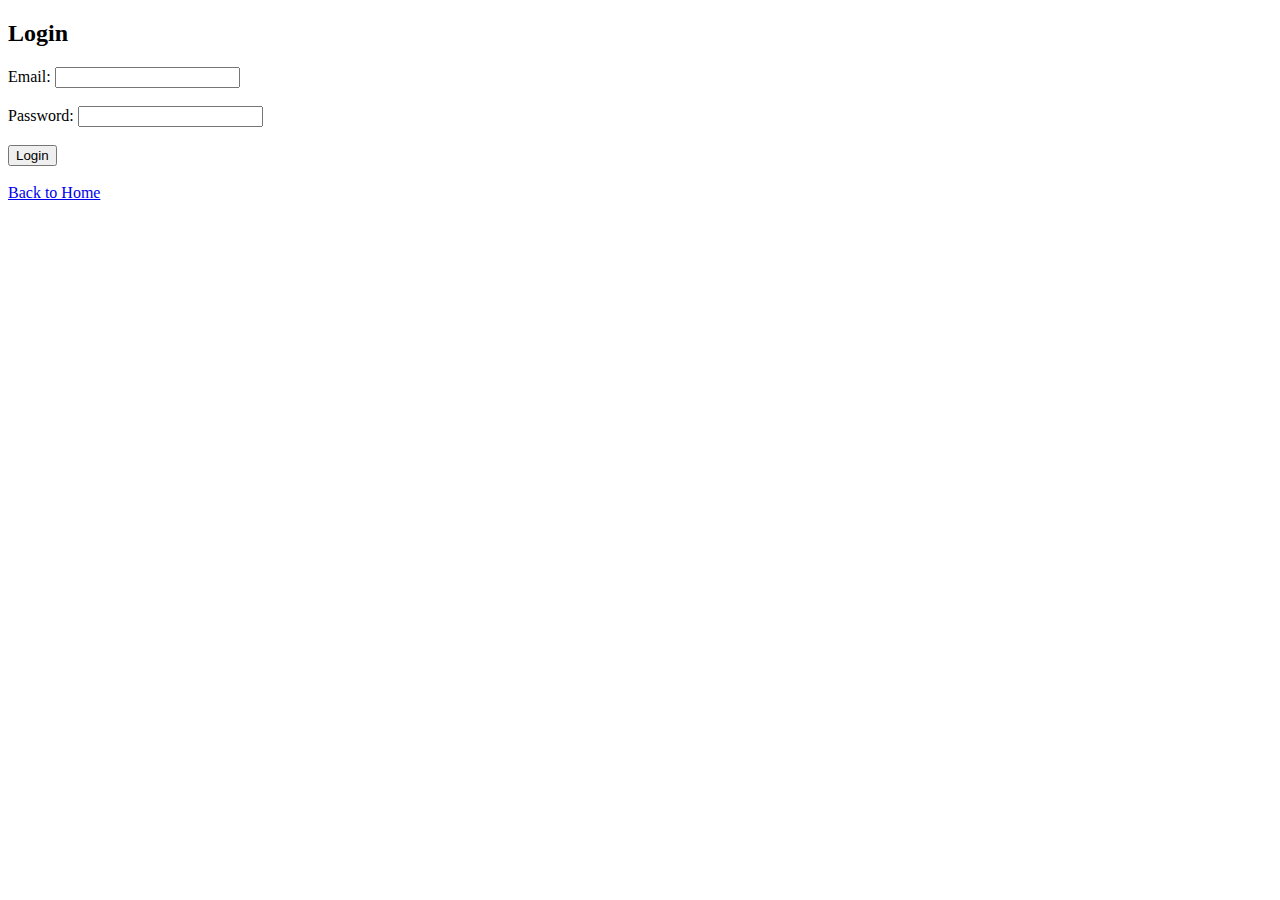
<file: login.html>
<!DOCTYPE html>
<html>
<head>
  <title>Login</title>
</head>
<body>
  <h2>Login</h2>
  <form>
    Email: <input type="email" name="email"><br><br>
    Password: <input type="password" name="password"><br><br>
    <button type="submit">Login</button>
  </form>
  <br>
  <a href="index.html">Back to Home</a>
</body>
</html>
</file>
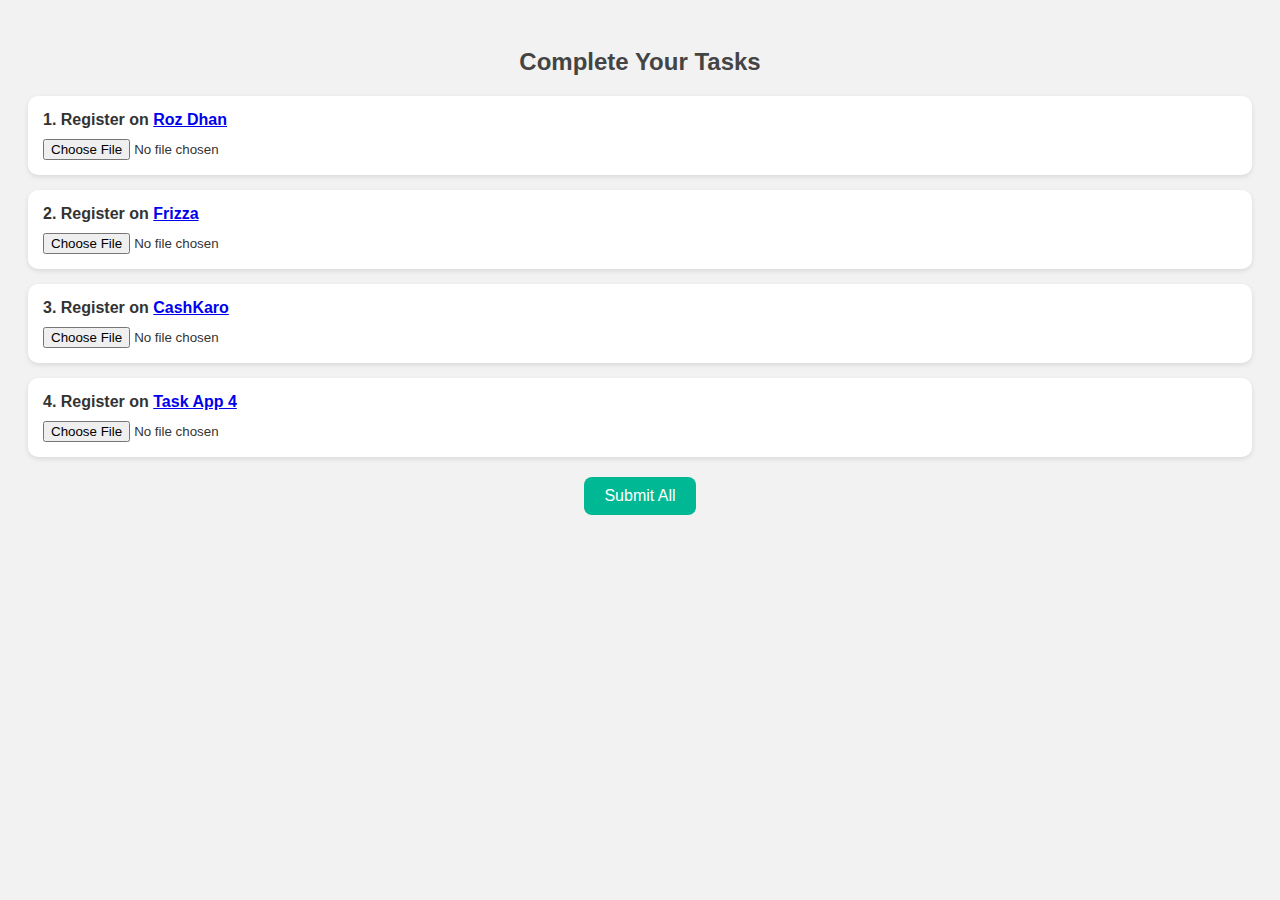
<file: task.html>
<!DOCTYPE html>
<html>
<head>
  <title>BRHELPDESK - Tasks</title>
  <link rel="stylesheet" href="style.css">
</head>
<body>
  <h2>Complete Your Tasks</h2>

  <div class="task">
    <p>1. Register on <a href="https://roz-dhan-link">Roz Dhan</a></p>
    <input type="file" />
  </div>

  <div class="task">
    <p>2. Register on <a href="https://frizza-link">Frizza</a></p>
    <input type="file" />
  </div>

  <div class="task">
    <p>3. Register on <a href="https://cashkaro-link">CashKaro</a></p>
    <input type="file" />
  </div>

  <div class="task">
    <p>4. Register on <a href="https://task4-link">Task App 4</a></p>
    <input type="file" />
  </div>

  <button>Submit All</button>
</body>
</html>
</file>
<file: style.css>
body {
  font-family: Arial, sans-serif;
  background-color: #f2f2f2;
  padding: 20px;
  color: #333;
}

h2 {
  color: #444;
  text-align: center;
}

.task {
  background-color: #fff;
  padding: 15px;
  margin-bottom: 15px;
  border-radius: 10px;
  box-shadow: 0 2px 5px rgba(0,0,0,0.1);
}

.task p {
  margin: 0 0 10px;
  font-weight: bold;
}

input[type="file"] {
  display: block;
}

button {
  background-color: #00b894;
  color: white;
  padding: 10px 20px;
  border: none;
  border-radius: 8px;
  font-size: 16px;
  cursor: pointer;
  margin-top: 20px;
  display: block;
  margin-left: auto;
  margin-right: auto;
}

button:hover {
  background-color: #019874;
}
</file>
